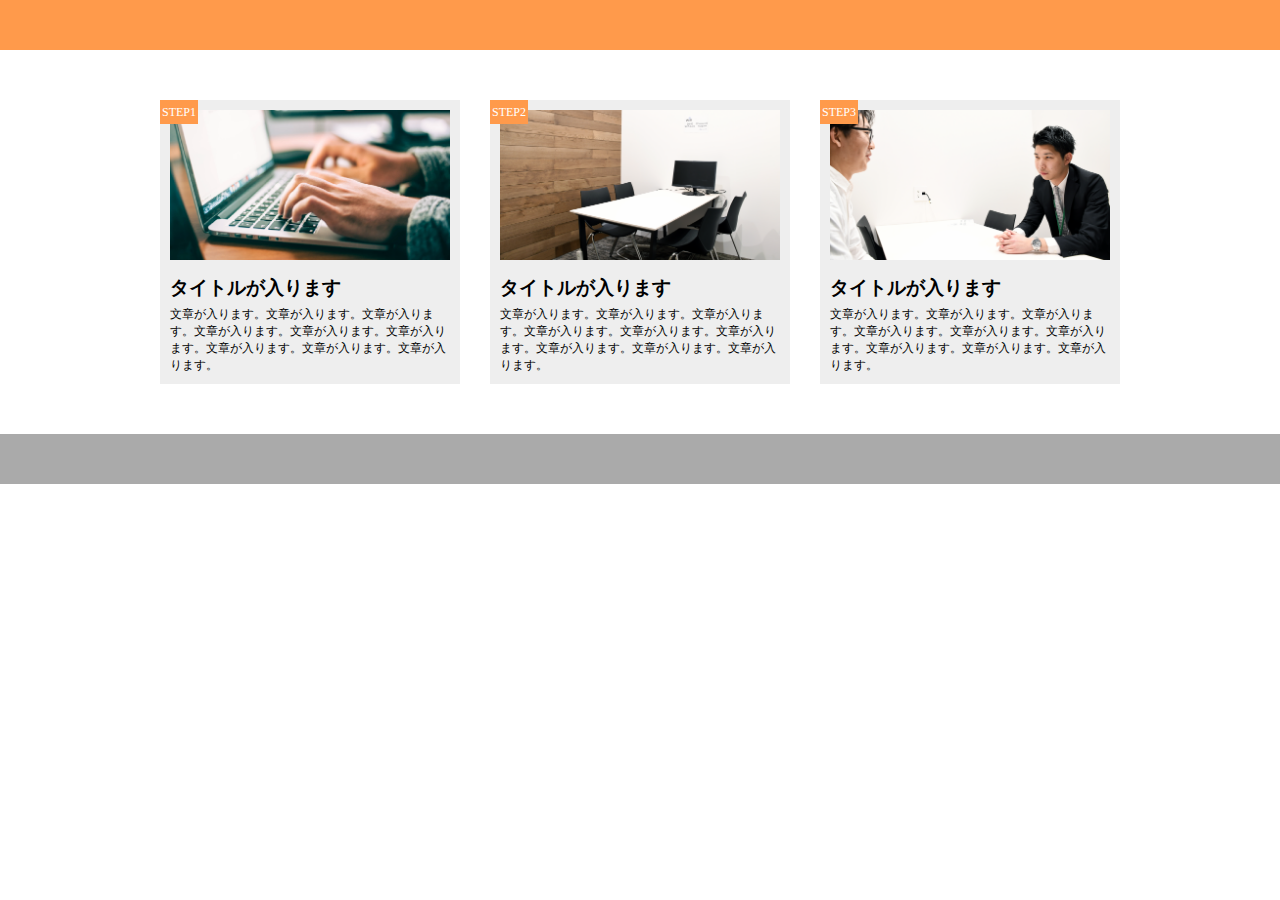
<file: chapter10_assignment/index.html>
<!DOCTYPE html>
<html lang="ja">
  <head>
    <meta charset="UTF-8" />
    <link rel="stylesheet" href="style.css" />
    <title>chapter10_assignment</title>
  </head>

  <body>
    <header>

    </header>

    <main>
      <section class="box">
          <div class="content-img img1"></div>
          <h3 class="content-heading">タイトルが入ります</h3>
          <p class="content-text">文章が入ります。文章が入ります。文章が入ります。文章が入ります。文章が入ります。文章が入ります。文章が入ります。文章が入ります。文章が入ります。</p>
          <div class="step-label">STEP1<div>
      </section>

      <section class="box">
          <div class="content-img img2"></div>
          <h3 class="content-heading">タイトルが入ります</h3>
          <p class="content-text">文章が入ります。文章が入ります。文章が入ります。文章が入ります。文章が入ります。文章が入ります。文章が入ります。文章が入ります。文章が入ります。</p>
          <div class="step-label">STEP2<div>
      </section>

      <section class="box">
          <div class="content-img img3"></div>
          <h3 class="content-heading">タイトルが入ります</h3>
          <p class="content-text">文章が入ります。文章が入ります。文章が入ります。文章が入ります。文章が入ります。文章が入ります。文章が入ります。文章が入ります。文章が入ります。</p>
          <div class="step-label">STEP3<div>
      </section>

    </main>

    <footer>

    </footer>
  </body>
</html>
</file>
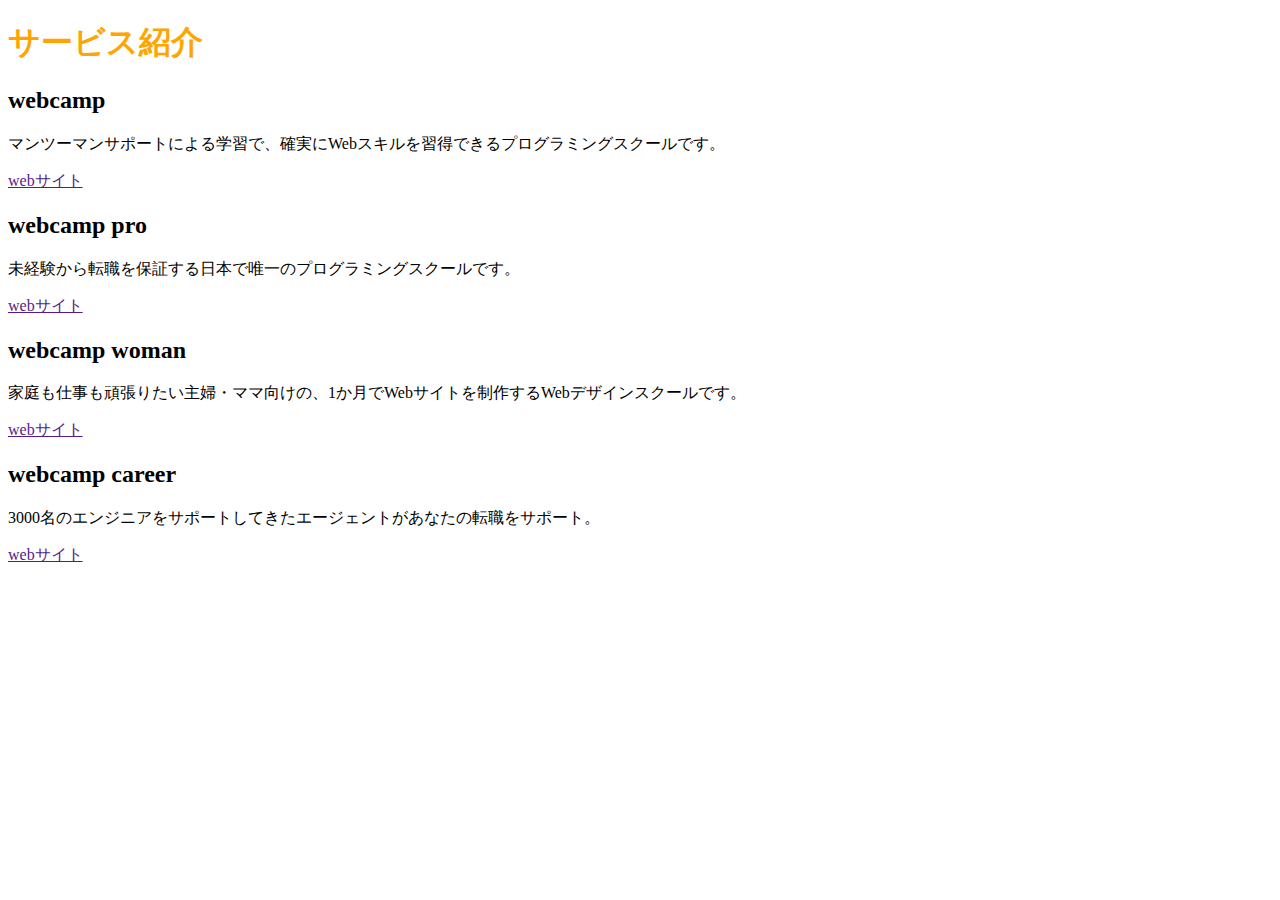
<file: chapter2_exercise/index.html>
<!DOCTYPE HTML>
<html lang="ja">
  <head>
    <meta charset="UTF-8" />
    <link rel="stylesheet" href="style.css" />
    <title>初めてのHTML</title>
  </head>
  <body>
    <h1 class="title">サービス紹介</h1>
    <h2>webcamp</h2>
    <p>マンツーマンサポートによる学習で、確実にWebスキルを習得できるプログラミングスクールです。</p>
    <a href="">webサイト</a>

    <h2>webcamp pro</h2>
    <p>未経験から転職を保証する日本で唯一のプログラミングスクールです。</p>
    <a href="">webサイト</a>

    <h2>webcamp woman</h2>
    <p>家庭も仕事も頑張りたい主婦・ママ向けの、1か月でWebサイトを制作するWebデザインスクールです。</p>
    <a href="">webサイト</a>

    <h2>webcamp career</h2>
    <p>3000名のエンジニアをサポートしてきたエージェントがあなたの転職をサポート。</p>
    <a href="">webサイト</a>
  </body>
</html>
</file>
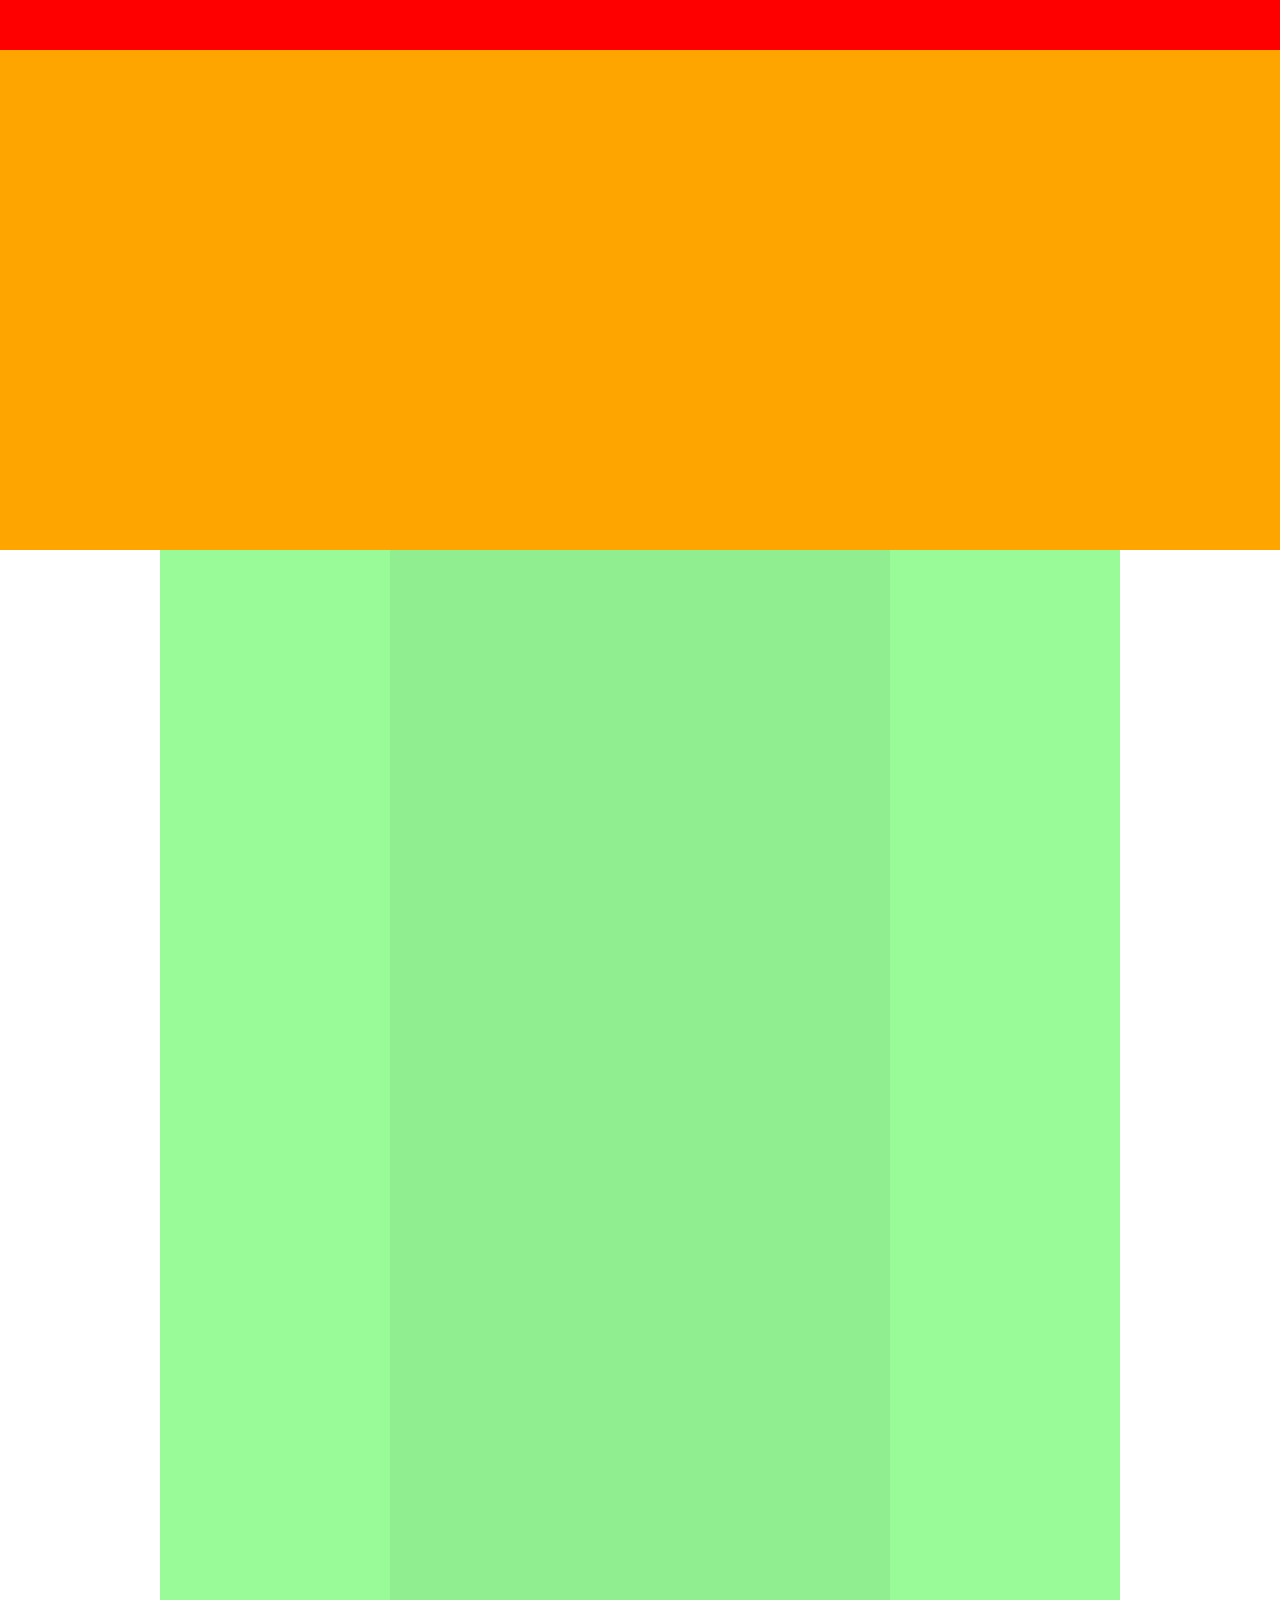
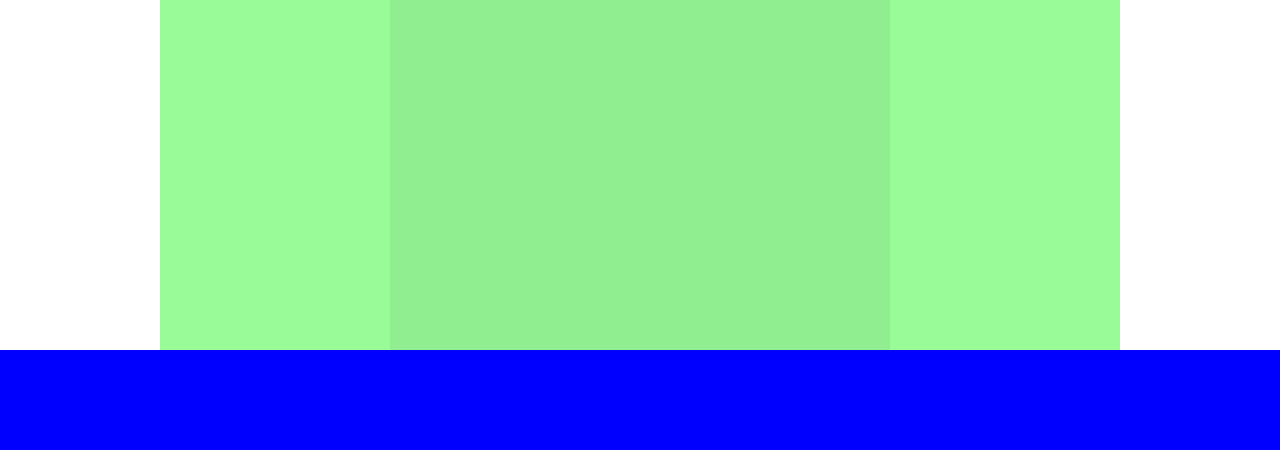
<file: chapter4_exercise/index.html>
<!DOCTYPE html>
<html lang="ja">
  <head>
    <meta charset="UTF-8" />
    <link rel="stylesheet" href="style.css" />
    <title>chapter4_exercise</title>
  </head>
  <body>

    <div class="header">
    </div>

    <div class="main-visual">
    </div>

    <div class="main-content">
      <div class="content">
      </div>
    </div>

    <div class="footer">
    </div>

  </body>
</html>
</file>
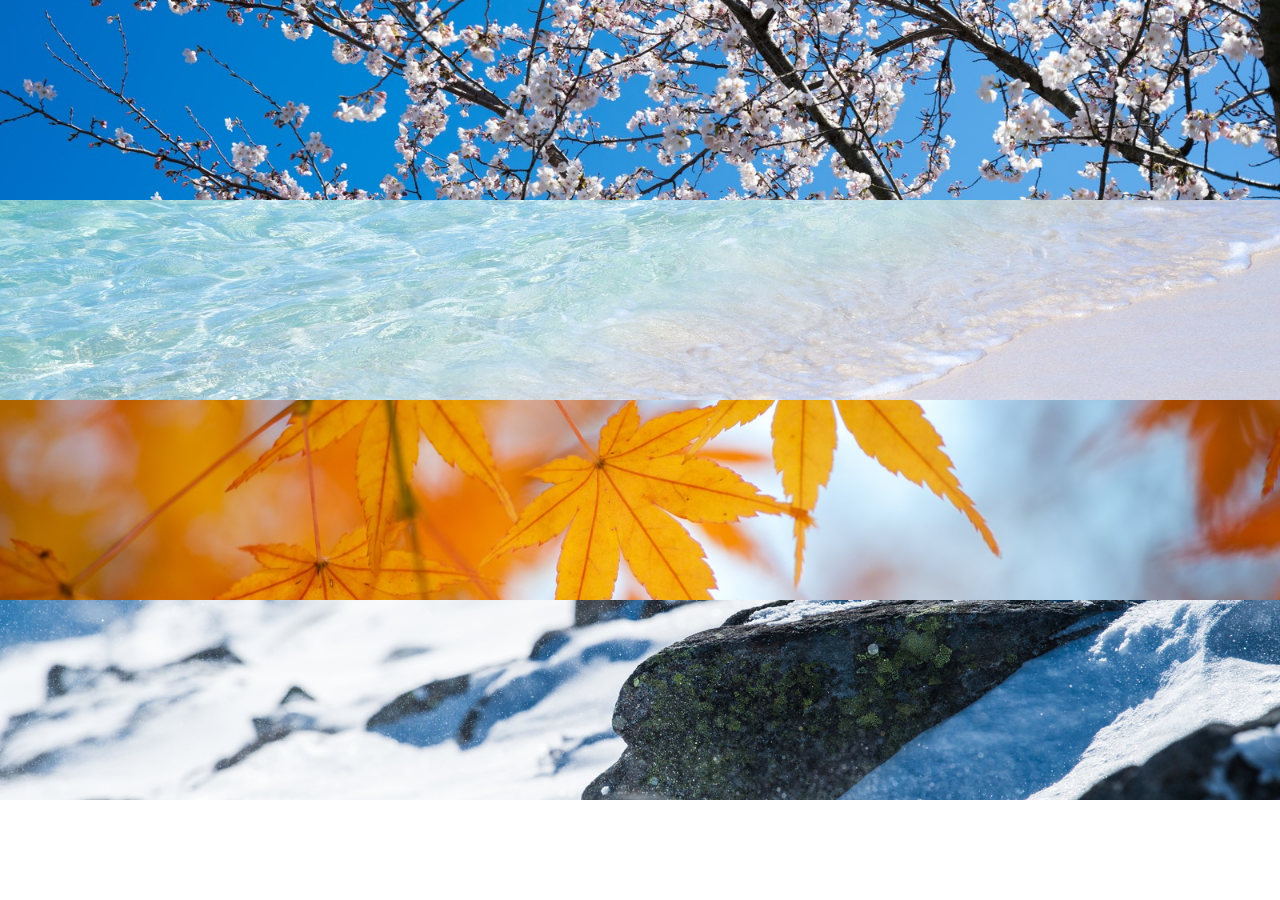
<file: chapter6_exercise/index.html>
<!DOCTYPE html>
<html lang="ja">
  <head>
    <meta charset="UTF-8" />
    <!-- CSSファイルの読み込み -->
    <link rel="stylesheet" href="style.css" />
    <title>chapter6_exercise</title>
  </head>

  <body>
    <div class="img-content img1">
    </div>
    <div class="img-content img2">
    </div>
    <div class="img-content img3">
    </div>
    <div class="img-content img4">
    </div>
  </body>
</html>
</file>
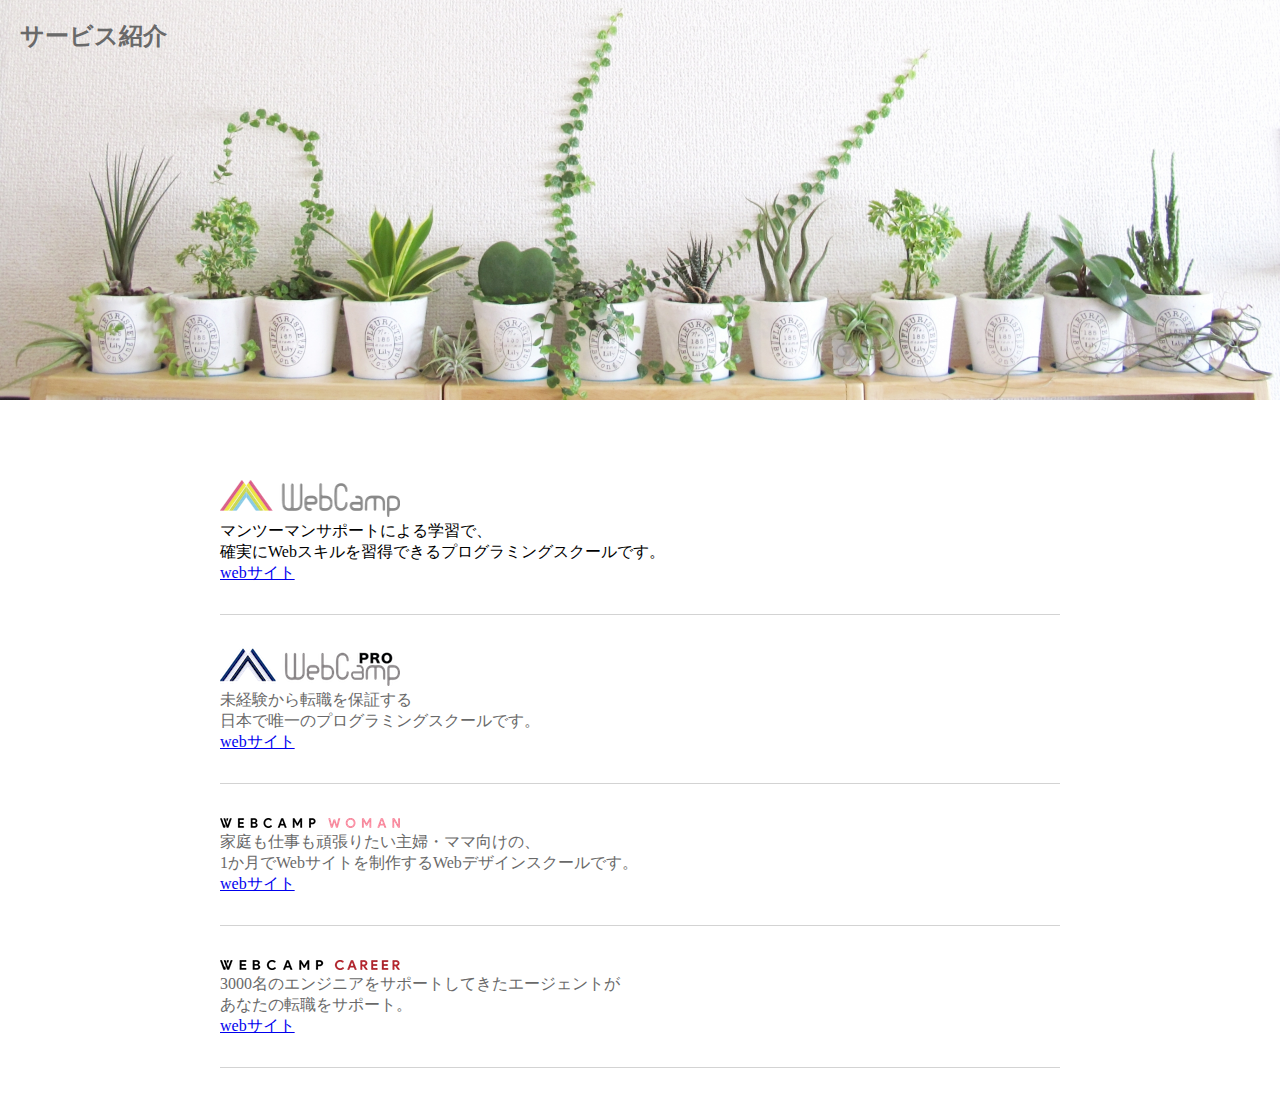
<file: chapter7_exercise/index.htm>
<!DOCTYPE html>
<html lang="ja">
  <head>
    <meta charset="UTF-8" />
    <link rel="stylesheet" href="style.css" />
    <title>chapter7_exercise</title>
  </head>

  <body>
    <header>
      <h2 class="heading">サービス紹介</h2>
    </header>

    <main>
      <section>
        <img src="img/wc-logo.png">
        <p class="main-text"></p>マンツーマンサポートによる学習で、<br>確実にWebスキルを習得できるプログラミングスクールです。</p>
          <a href="index.html">webサイト</a>
      </section>

      <section>
        <img src="img/wcp-logo.png">
        <p class="main-text">未経験から転職を保証する<br>日本で唯一のプログラミングスクールです。</p>
          <a href="index.html">webサイト</a>
      </section>

      <section>
        <img src="img/wcw-logo.png">
        <p class="main-text">家庭も仕事も頑張りたい主婦・ママ向けの、<br>1か月でWebサイトを制作するWebデザインスクールです。</p>
          <a href="index.html">webサイト</a>
      </section>

      <section>
        <img src="img/wcc-logo.png">
        <p class="main-text">3000名のエンジニアをサポートしてきたエージェントが<br>あなたの転職をサポート。</p>
          <a href="index.html">webサイト</a>
      </section>

    </main>
  </body>
</html>
</file>
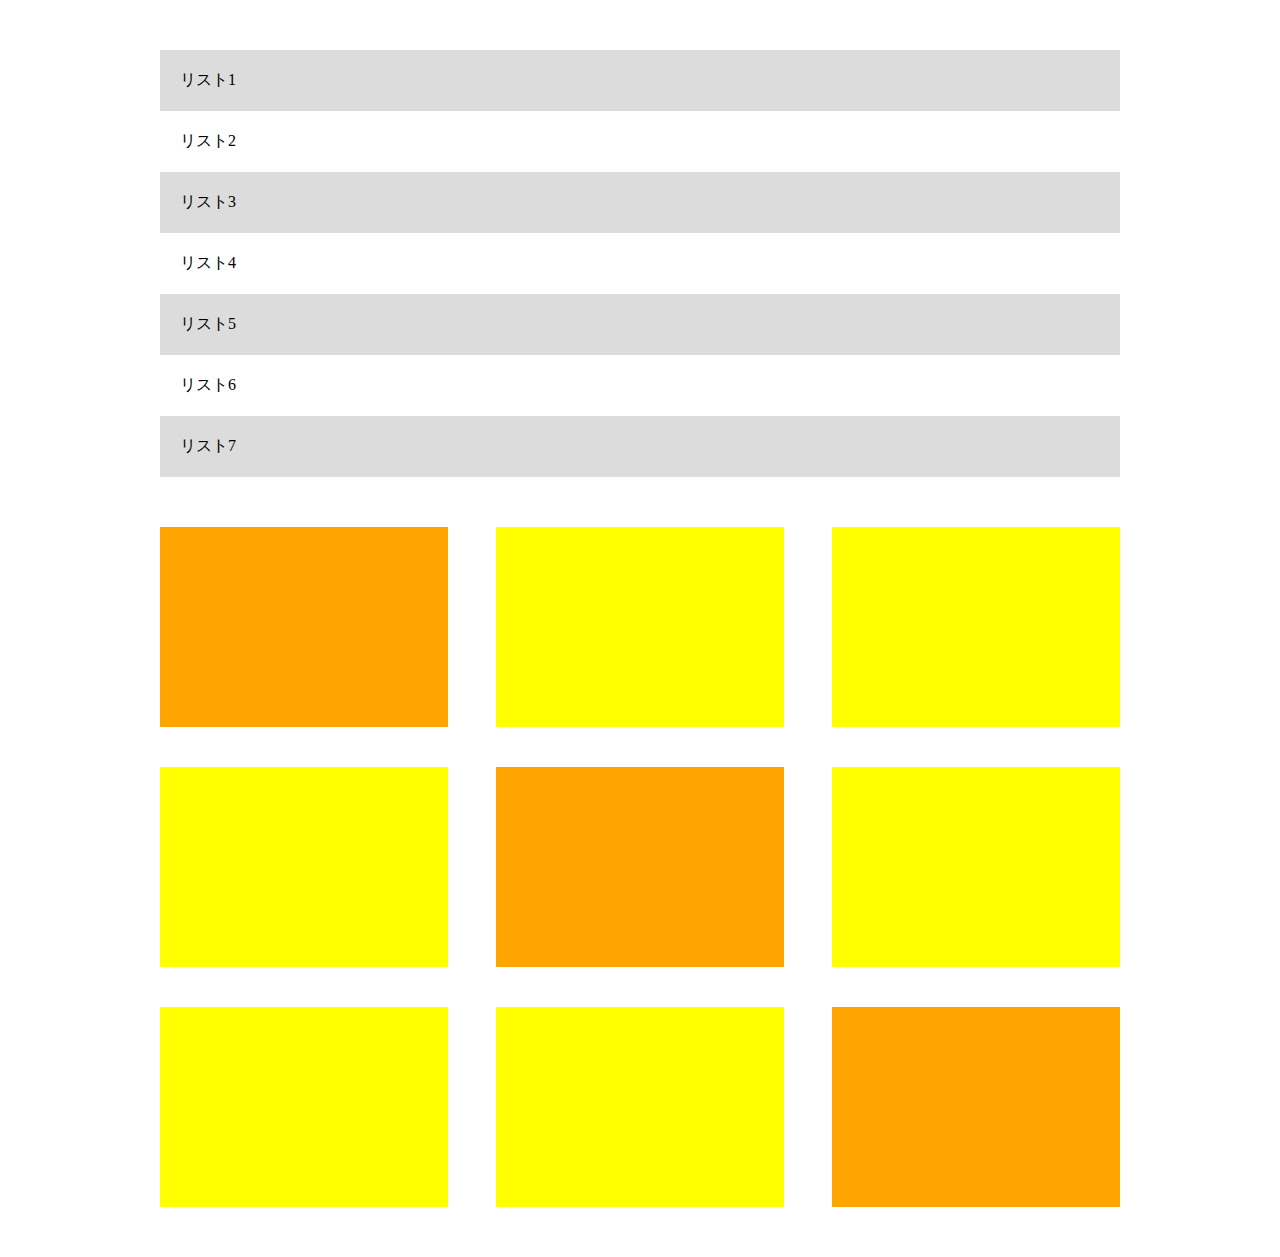
<file: chapter8_exercise/index.html>
<!DOCTYPE html>
<html lang="ja">
  <head>
    <meta charset="UTF-8" />
    <link rel="stylesheet" href="style.css" />
    <title>chapter8_exercise</title>
  </head>

  <body>
    <main>
      <section class="list-section">
        <ul class="list">
          <li class="list-item">リスト1</li>
          <li class="list-item">リスト2</li>
          <li class="list-item">リスト3</li>
          <li class="list-item">リスト4</li>
          <li class="list-item">リスト5</li>
          <li class="list-item">リスト6</li>
          <li class="list-item">リスト7</li>
        </ul>
      </section>

      <section class="box-section">
        <div class="box-type"></div>
        <div class="box-type"></div>
        <div class="box-type"></div>
        <div class="box-type"></div>
        <div class="box-type"></div>
        <div class="box-type"></div>
        <div class="box-type"></div>
        <div class="box-type"></div>
        <div class="box-type"></div>
      </section>
    <main>
  </body>
</html>
</file>
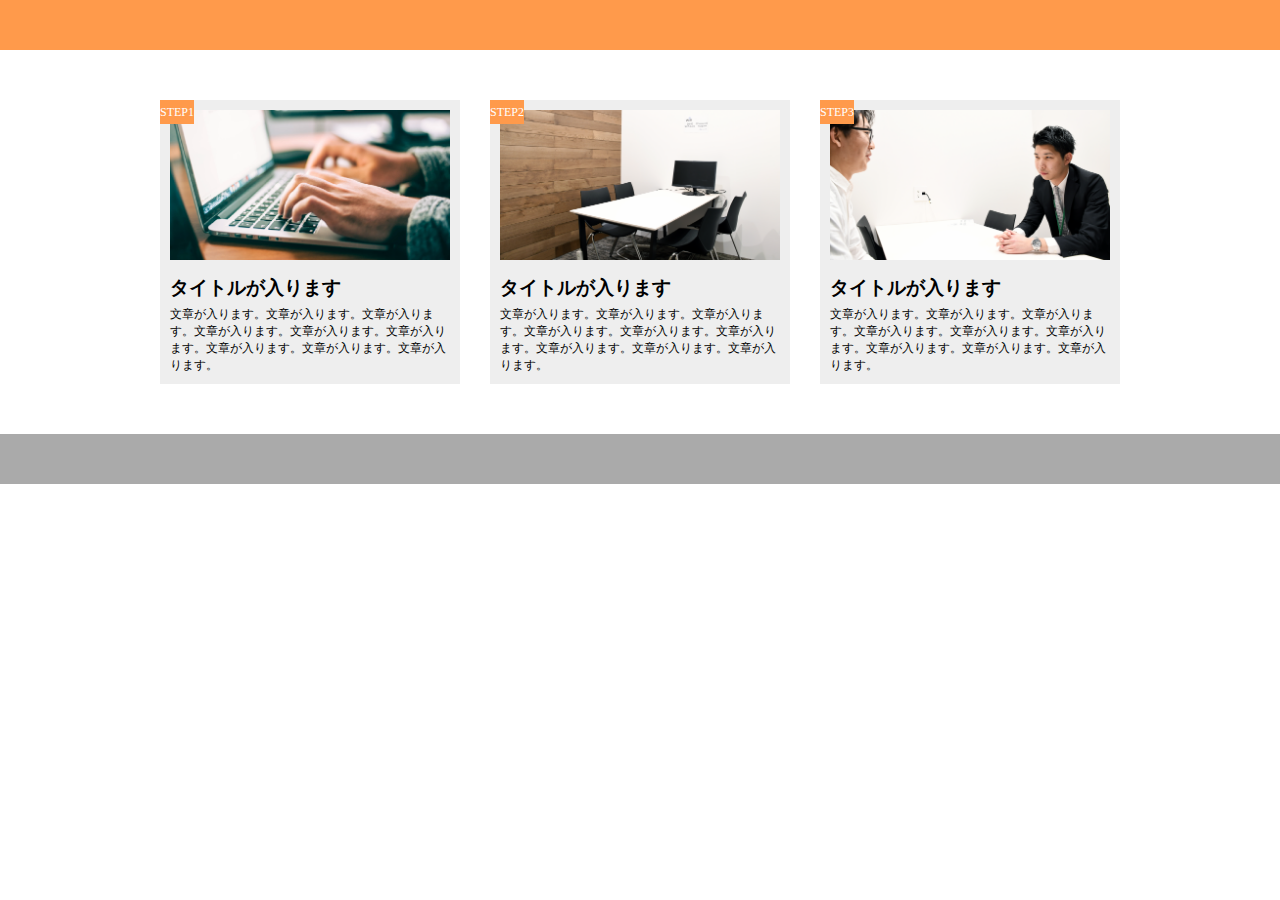
<file: chapter9_exercise/index.html>
<!DOCTYPE html>
<html lang="ja">
  <head>
    <meta charset="UTF-8" />
    <link rel="stylesheet" href="style.css" />
    <title>chapter9_exercise</title>
  </head>

  <body>
    <header>

    </header>

    <main>
      <section class="box">
          <div class="content-img img1"></div>
          <h3 class="content-heading">タイトルが入ります</h3>
          <p class="content-text">文章が入ります。文章が入ります。文章が入ります。文章が入ります。文章が入ります。文章が入ります。文章が入ります。文章が入ります。文章が入ります。</p>
          <div class="step-label">STEP1<div>
      </section>

      <section class="box">
          <div class="content-img img2"></div>
          <h3 class="content-heading">タイトルが入ります</h3>
          <p class="content-text">文章が入ります。文章が入ります。文章が入ります。文章が入ります。文章が入ります。文章が入ります。文章が入ります。文章が入ります。文章が入ります。</p>
          <div class="step-label">STEP2<div>
      </section>

      <section class="box">
          <div class="content-img img3"></div>
          <h3 class="content-heading">タイトルが入ります</h3>
          <p class="content-text">文章が入ります。文章が入ります。文章が入ります。文章が入ります。文章が入ります。文章が入ります。文章が入ります。文章が入ります。文章が入ります。</p>
          <div class="step-label">STEP3<div>
      </section>

    </main>

    <footer>

    </footer>
  </body>
</html>
</file>
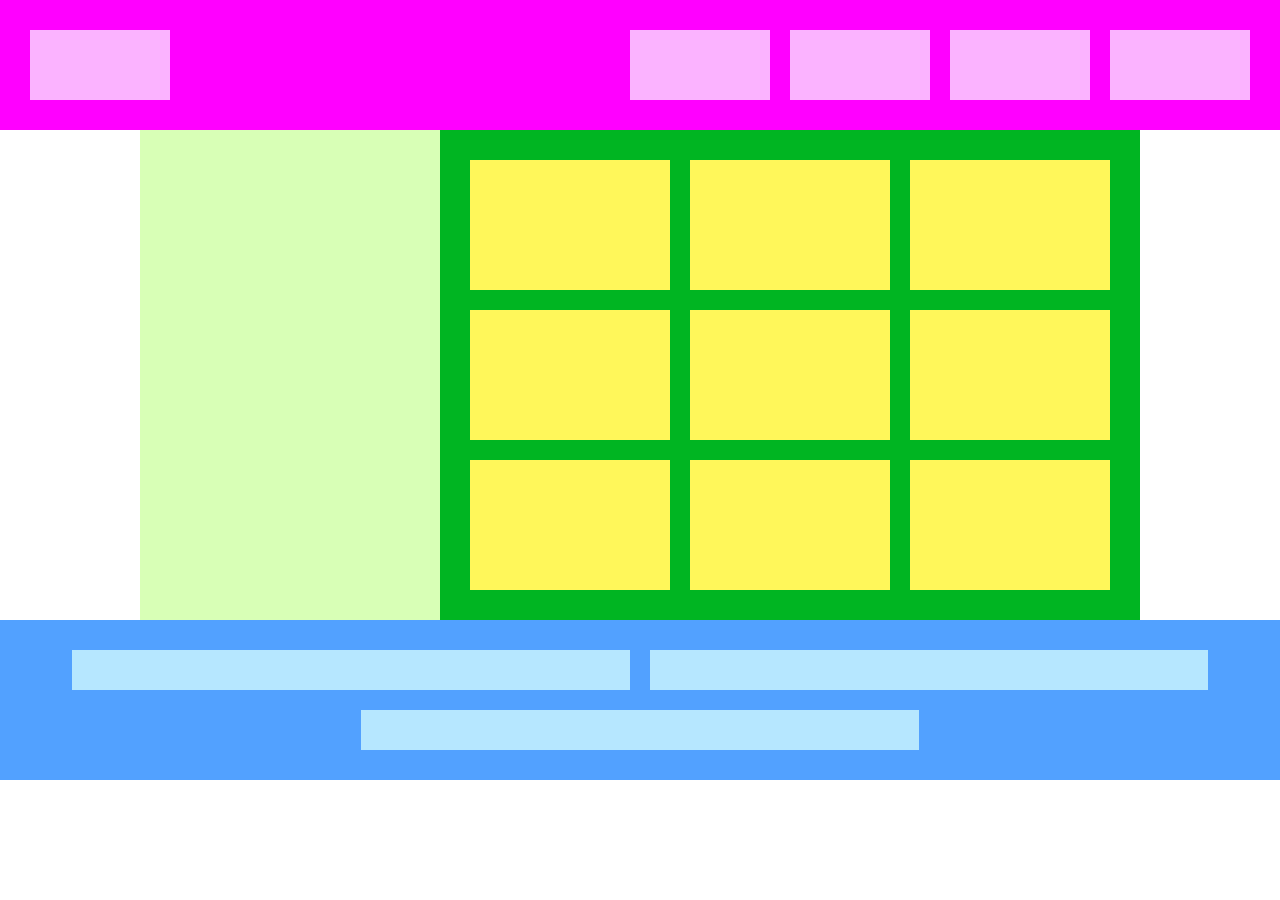
<file: chapter_flex_exercise/index.html>
<!DOCTYPE html>
<html lang="ja">
  <head>
    <meta charset="utf8" />
    <title>X章演習</title>
    <link rel="stylesheet" href="style.css" />
  </head>
  <body>
    <!-- header用のdiv -->
    <div class="header">
      <div></div>
      <div></div>
      <div></div>
      <div></div>
      <div></div>
    </div>

    <!-- main用のdiv -->
    <div class="main">
      <div class="sidebar"></div>
      <div class="content">
        <div></div>
        <div></div>
        <div></div>
        <div></div>
        <div></div>
        <div></div>
        <div></div>
        <div></div>
        <div></div>
      </div>
    </div>

    <!-- footer用のdiv -->
    <div class="footer">
      <div></div>
      <div></div>
      <div></div>
    </div>
  </body>
</html>
</file>
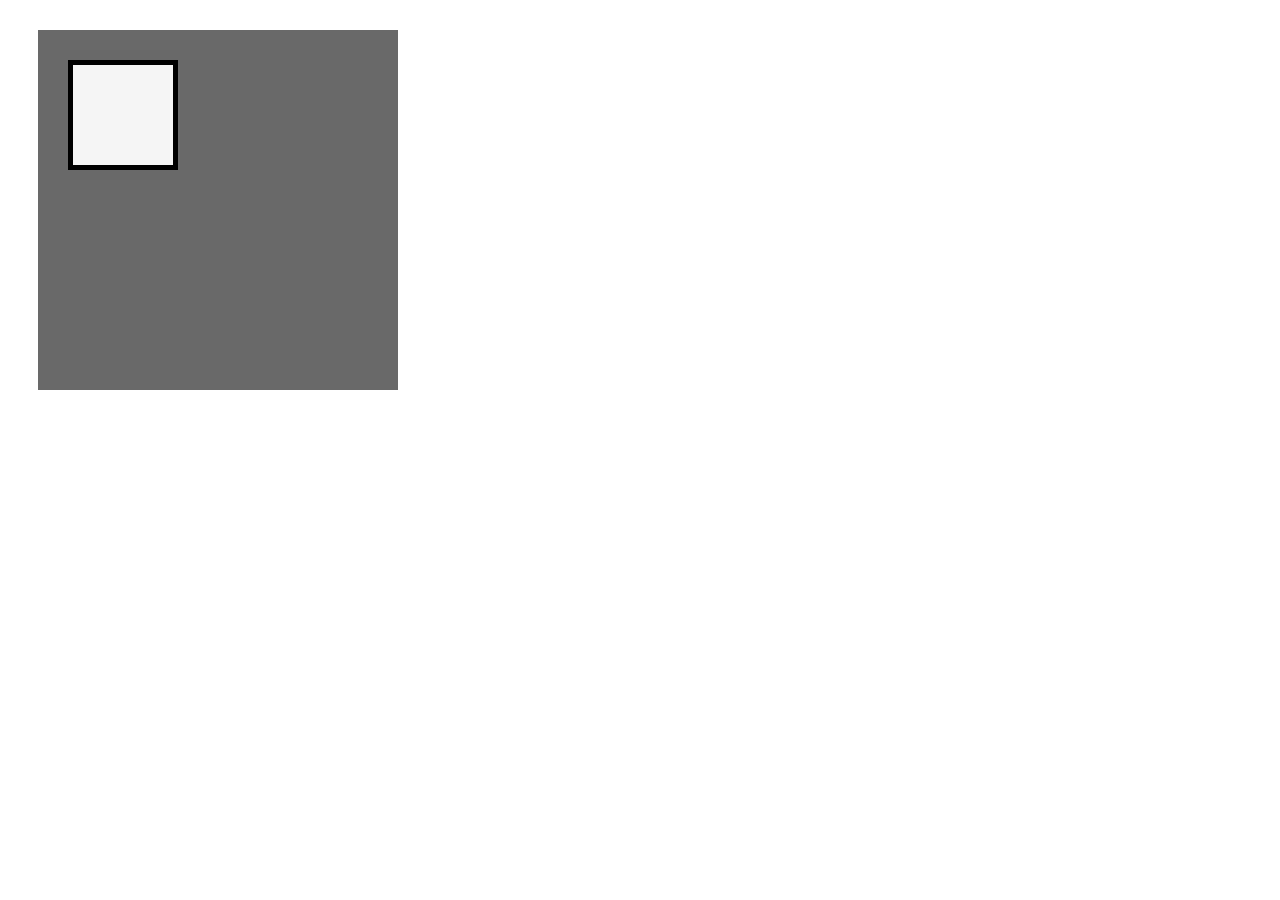
<file: box/box.html>
<!DOCTYPE html>
<html lang="ja">
  <head>
    <meta charset="UTF-8" />
    <!-- CSSファイルの読み込み -->
    <link rel="stylesheet" href="box.css" />
    <title>BOX</title>
  </head>

  <body>
    <!-- box1用のdiv -->
    <div class="box1">
      <div class="box2"></div>
    </div>
  </body>
</html>
</file>
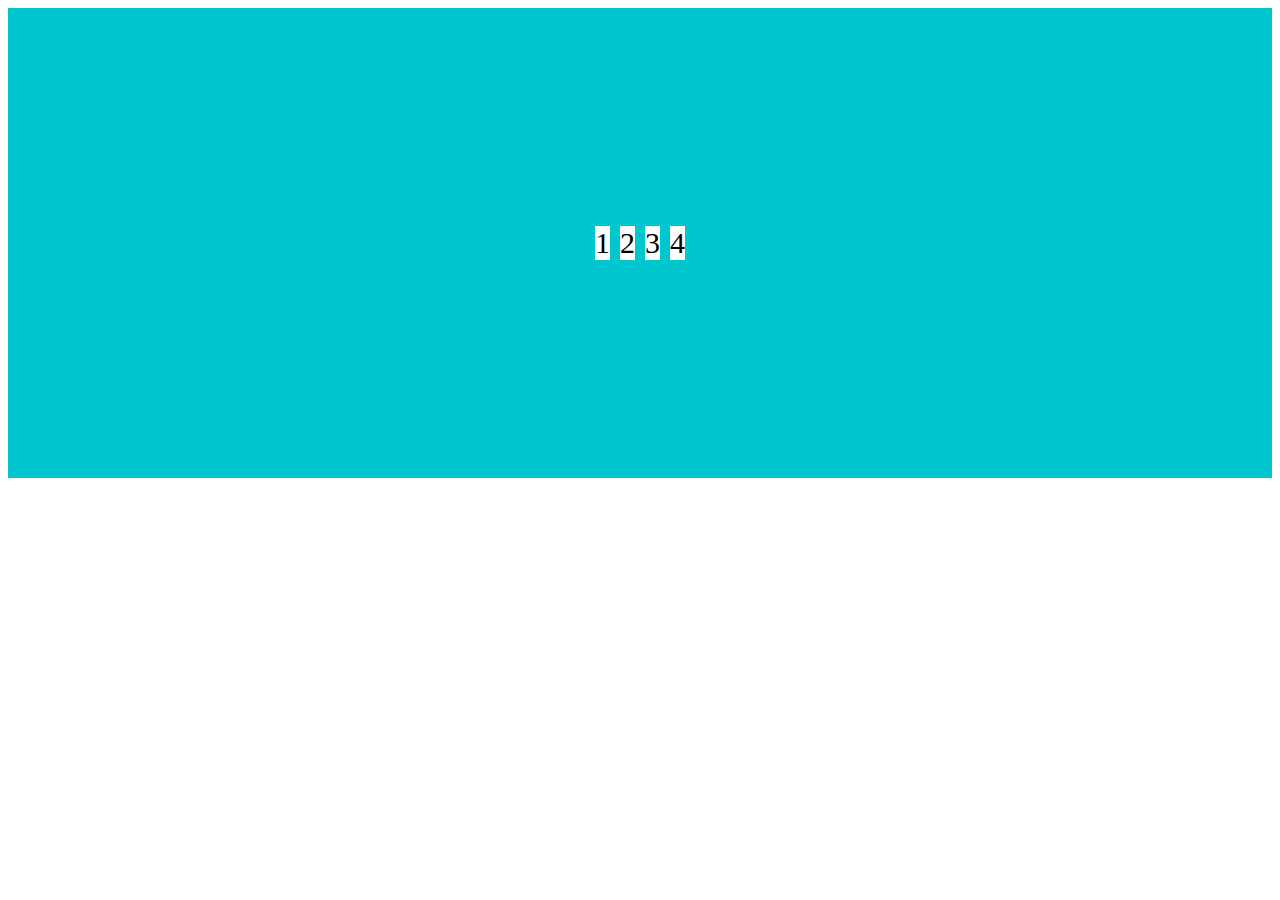
<file: flex/flex.html>
<!DOCTYPE html>
<html lang="ja">
  <head>
    <meta charset="UTF-8" />
    <link rel="stylesheet" href="style.css" />
    <title>flexbox</title>
  </head>
  <body>
    <div class="flex">
      <div>1</div>
      <div>2</div>
      <div>3</div>
      <div>4</div>
    </div>
  </body>
</html>
</file>
<file: chapter10_assignment/style.css>
* {
  margin: 0;
  padding: 0;
  box-sizing: border-box;
}

header{
  width: 100%;
  height: 50px;
  background-color: #FF9A4B;
}

main{
  width: 960px;
  margin: 50px auto;
  display: flex;
  flex-wrap: wrap;
}

.box{
  width: 300px;
  background-color: #EEEEEE;
  padding: 10px;
  position: relative;
}

section:nth-child(n+2){
  margin-left: 30px;
}

.content-img{
  width: 100%;
  height: 150px;
}

.img1{
  background-image: url(img/flow01.png);
  background-size: cover;
  background-position: bottom;
}

.img2{
  background-image: url(img/flow02.png);
  background-size: cover;
  background-position: bottom;
}

.img3{
  background-image: url(img/flow03.png);
  background-size: cover;
  background-position: bottom;
}

.content-heading{
  padding-top: 15px;
  padding-bottom: 5px;
}

.content-text{
  font-size: 12px;
}

.step-label{
  display: inline-block;
  background-color: #FF9A4B;
  color: #fff;
  padding: 0 2px;
  font-size: 12px;
  line-height: 2;
  position: absolute;
  top:0px;
  left: 0px;
}

footer{
  width: 100%;
  height: 50px;
  background-color: #AAAAAA;

}

/*タブレットサイズ*/
@media screen and (max-width: 768px) {

  main{
  width: 100%;
  }

.box{
  width: 90%;
  margin: 0 auto;
  }

  section:nth-child(n+2){
    margin-left: none;
    margin-top: 20px;
  }

}
</file>
<file: chapter2_exercise/style.css>
.title {
  color: orange;
}
</file>
<file: chapter4_exercise/style.css>
* {
  margin: 0;
  padding: 0;
  box-sizing: border-box;
}

.header{
  width: 100%;
  height: 50px;
  background-color: red;
}

.main-visual{
  width: 100%;
  height: 500px;
  background-color: orange;
}

.main-content{
  width: 960px;
  height: 1400px;
  background-color: #98fb98;
  margin: 0 auto;
}

.content{
  width: 500px;
  height: 1400px;
  background-color: #90ee90;
  margin: 0 auto;
}

.footer{
  width: 100%;
  height: 100px;
  background-color: #0000ff;
}
</file>
<file: chapter6_exercise/style.css>
* {
  margin: 0;
  padding: 0;
  box-sizing: border-box;
}

.img-content{
  width: 100%;
  height: 200px;
}

.img1 {
  background-image: url(img/box1.jpg);  
  background-position: center;
  background-size: cover;
}

.img2 {
  background-image: url(img/box2.jpg);  
  background-position: center;
  background-size: cover;
}

.img3 {
  background-image: url(img/box3.jpg);  
  background-position: center;
  background-size: cover;
}

.img4 {
  background-image: url(img/box4.jpg);  
  background-position: center;
  background-size: cover;
}
</file>
<file: chapter7_exercise/style.css>
* {
  margin: 0;
  padding: 0;
  box-sizing: border-box;
}

header{
  width: 100%;
  height: 400px;
  background-image: url(img/mv.jpg);
  background-position: bottom;
  background-size: cover;
}

.heading{
  color: #696969;
  padding: 20px 20px;
}

main{
  width: 840px;
  margin: 50px auto;
}

.main-text{
  color: #696969;
}

section{
 padding: 30px 0;
 border-bottom: 1px solid #d3d3d3;
}
</file>
<file: chapter8_exercise/style.css>
* {
  margin: 0;
  padding: 0;
  box-sizing: border-box;
}

main{
  width: 960px;
  margin: 0 auto;
  margin-top: 50px;
}

.list-section{
  margin-bottom: 50px;
}

.list-item{
  list-style: none;
  padding: 20px;
}

.list-item:nth-child(odd){
  background-color: #dcdcdc;
}

.box-section{
  margin-bottom: 50px;  
  display: flex;
  flex-wrap: wrap;
}

.box-type{
  width: 30%;
  height: 200px;
  background-color: yellow;
}

.box-type:nth-child(3n+1){
  margin-right: 5%;
}

.box-type:nth-child(3n+2){
  margin-right: 5%;
}

.box-type:nth-child(n+4){
  margin-top: 40px;
}

.box-type:nth-child(4n+1){
  background-color: orange;
}
</file>
<file: chapter9_exercise/style.css>
* {
  margin: 0;
  padding: 0;
  box-sizing: border-box;
}

header{
  width: 100%;
  height: 50px;
  background-color: #FF9A4B;
}

main{
  width: 960px;
  margin: 50px auto;
  display: flex;
  flex-wrap: wrap;
}

.box{
  width: 300px;
  background-color: #EEEEEE;
  padding: 10px;
  position: relative;
}

section:nth-child(-n+2){
  margin-right: 30px;
}

.content-img{
  width: 100%;
  height: 150px;
}

.img1{
  background-image: url(img/flow01.png);
  background-size: cover;
  background-position: bottom;
}

.img2{
  background-image: url(img/flow02.png);
  background-size: cover;
  background-position: bottom;
}

.img3{
  background-image: url(img/flow03.png);
  background-size: cover;
  background-position: bottom;
}

.content-heading{
  padding-top: 15px;
  padding-bottom: 5px;
}

.content-text{
  font-size: 12px;
}

.step-label{
  display: inline-block;
  background-color: #FF9A4B;
  color: #fff;
  font-size: 12px;
  line-height: 2;
  position: absolute;
  top:0px;
  left: 0px;
}

footer{
  width: 100%;
  height: 50px;
  background-color: #AAAAAA;

}
</file>
<file: chapter_flex_exercise/style.css>
* {
  margin: 0;
  padding: 0;
  box-sizing: border-box;
}

.header {
  background-color: #ff00ff;
  padding: 30px 20px;
  display: flex;
  justify-content: flex-end;
}
.header > div {
  background-color: #fbb3ff;
  flex-basis: 140px;
  height: 70px;
  margin: 0 10px;
}
.header > :first-child {
  margin-right: auto;
}

.main {
  display: flex;
  justify-content: center;
}
.sidebar {
  background-color: #d8ffb6;
  width: 300px;
}
.content {
  background-color: #00b522;
  padding: 20px;
  max-width: 700px;
  flex-grow: 1;
  display: flex;
  flex-wrap: wrap;
  justify-content: center;
}
.content > div {
  background-color: #fff75a;
  flex-basis: 200px;
  height: 130px;
  margin: 10px;
}

.footer {
  background-color: #52a1ff;
  padding: 20px;
  display: flex;
  flex-wrap: wrap;
  justify-content: center;
}
.footer > div {
  background-color: #b6e7ff;
  width: 45%;
  max-width: 600px;
  height: 40px;
  margin: 10px;
}
</file>
<file: box/box.css>
.box1 {
  width: 300px;
  height: 300px;
  background-color: #696969;
  margin: 30px;
  padding: 30px;
}

.box2 {
  width: 100px;
  height: 100px;
  background-color: #f5f5f5;
  border: 5px solid #000000;
}
</file>
<file: flex/style.css>
.flex {
  background-color: #00c7ce;
  height: 50vh;
  padding: 10px;
  display: flex;
  justify-content: center;
  align-items: center;
}
.flex > div {
  background-color: #fff;
  margin: 5px;
  font-size: 30px;
}
</file>
